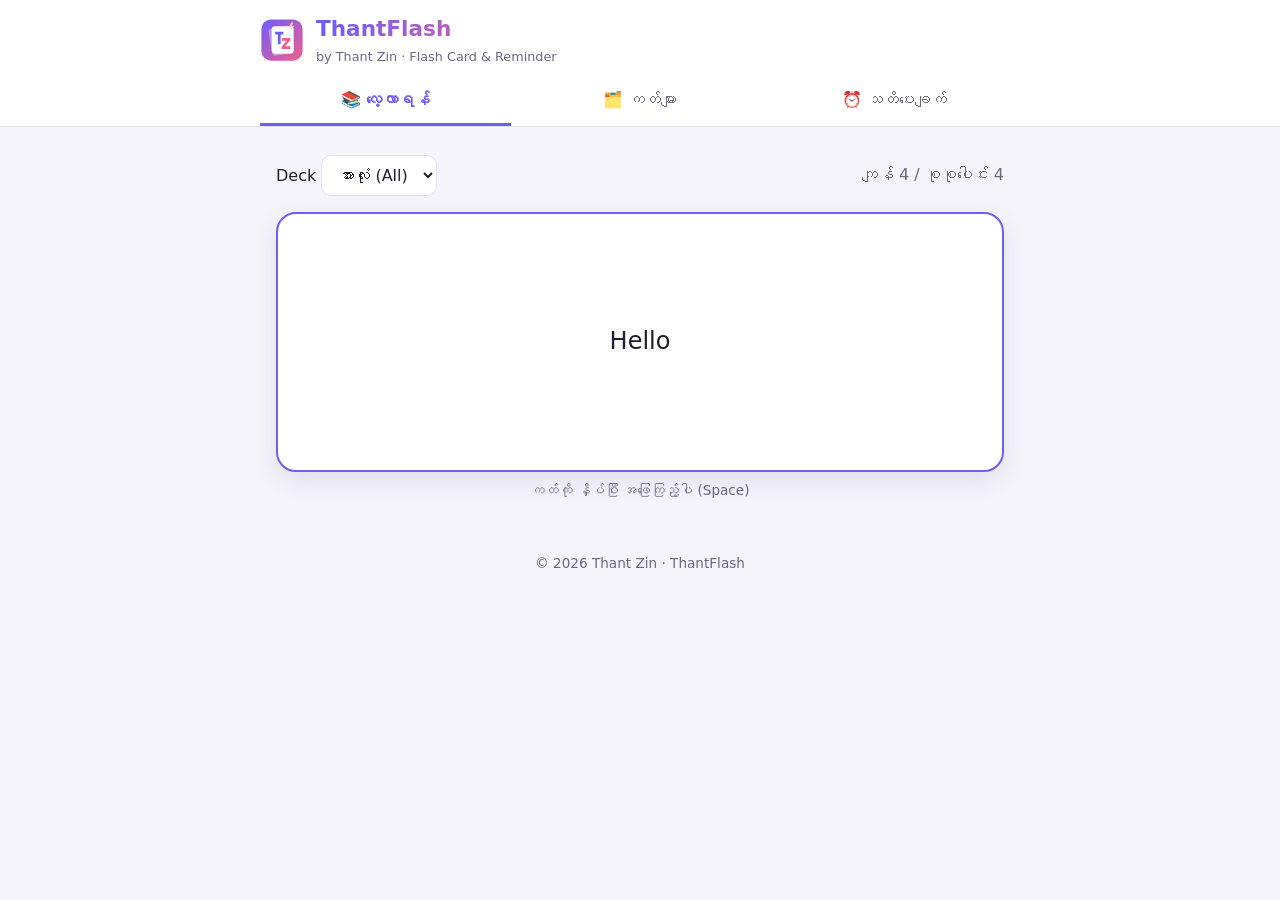
<file: index.html>
<!doctype html>
<html lang="my">
<head>
  <meta charset="utf-8">
  <meta name="viewport" content="width=device-width, initial-scale=1">
  <title>ThantFlash</title>
  <meta name="description" content="Thant Zin's flash cards and reminders">
  <meta name="theme-color" content="#6d5dfc">
  <link rel="icon" href="assets/logo.svg" type="image/svg+xml">
  <link rel="manifest" href="manifest.webmanifest">
  <link rel="stylesheet" href="style.css">
</head>
<body>
  <header class="topbar">
    <div class="brand">
      <img src="assets/logo.svg" alt="Thant Zin logo" width="44" height="44">
      <div>
        <h1>ThantFlash</h1>
        <p class="tagline">by Thant Zin · Flash Card &amp; Reminder</p>
      </div>
    </div>
    <nav class="tabs" role="tablist">
      <button class="tab active" data-tab="study" role="tab">📚 လေ့လာရန်</button>
      <button class="tab" data-tab="cards" role="tab">🗂️ ကတ်များ</button>
      <button class="tab" data-tab="reminders" role="tab">⏰ သတိပေးချက်</button>
    </nav>
  </header>

  <main>
    <!-- STUDY -->
    <section id="study" class="panel active">
      <div class="row between">
        <label>Deck
          <select id="studyDeck"></select>
        </label>
        <span id="studyStats" class="muted"></span>
      </div>

      <div id="studyArea">
        <div class="card-scene">
          <div id="flashcard" class="flashcard" tabindex="0" aria-live="polite">
            <div class="face front"><span id="cardFront"></span></div>
            <div class="face back"><span id="cardBack"></span></div>
          </div>
        </div>
        <p class="hint muted">ကတ်ကို နှိပ်ပြီး အဖြေကြည့်ပါ (Space)</p>
        <div id="gradeButtons" class="grade hidden">
          <button class="btn again" data-grade="0">😣 မသိ <small>(1)</small></button>
          <button class="btn hard" data-grade="1">🤔 ခက် <small>(2)</small></button>
          <button class="btn good" data-grade="2">🙂 သိ <small>(3)</small></button>
          <button class="btn easy" data-grade="3">😎 လွယ် <small>(4)</small></button>
        </div>
      </div>
      <div id="studyEmpty" class="empty hidden">
        🎉 ဒီနေ့အတွက် ပြန်လေ့လာရမယ့် ကတ် မရှိတော့ပါ။
        <button id="studyAll" class="btn">အကုန်ထပ်လေ့လာမယ်</button>
      </div>
    </section>

    <!-- CARDS -->
    <section id="cards" class="panel">
      <form id="cardForm" class="box">
        <h2>ကတ်အသစ်ထည့်ရန်</h2>
        <input id="cardDeck" list="deckList" placeholder="Deck (ဥပမာ English)" required>
        <datalist id="deckList"></datalist>
        <textarea id="cardFrontIn" rows="2" placeholder="အရှေ့ (မေးခွန်း)" required></textarea>
        <textarea id="cardBackIn" rows="2" placeholder="အနောက် (အဖြေ)" required></textarea>
        <input type="hidden" id="cardId">
        <div class="row">
          <button class="btn primary" type="submit">သိမ်းမယ်</button>
          <button class="btn" type="reset" id="cardCancel">ရှင်းမယ်</button>
        </div>
      </form>

      <div class="row between">
        <input id="cardSearch" type="search" placeholder="🔍 ရှာရန်">
        <div class="row">
          <button class="btn" id="exportBtn">⬇️ Export</button>
          <label class="btn">⬆️ Import<input id="importFile" type="file" accept=".json,.tsv,.txt,application/json,text/plain,text/tab-separated-values" hidden></label>
        </div>
      </div>
      <ul id="cardList" class="list"></ul>
    </section>

    <!-- REMINDERS -->
    <section id="reminders" class="panel">
      <form id="reminderForm" class="box">
        <h2>သတိပေးချက်အသစ်</h2>
        <input id="remTitle" placeholder="ဘာကို သတိပေးရမလဲ" required>
        <div class="row">
          <input id="remTime" type="datetime-local" required>
          <select id="remRepeat">
            <option value="none">တစ်ကြိမ်</option>
            <option value="daily">နေ့တိုင်း</option>
            <option value="weekly">အပတ်တိုင်း</option>
          </select>
        </div>
        <div class="row">
          <button class="btn primary" type="submit">ထည့်မယ်</button>
          <button class="btn" type="button" id="notifyBtn">🔔 Notification ခွင့်ပြုရန်</button>
        </div>
        <p class="muted small">App ဖွင့်ထားစဉ် သတိပေးပါမယ်။ ဖုန်းပိတ်ထားရင်တောင် လိုချင်ရင် 📅 ခလုတ်နဲ့ Google Calendar ထဲ ထည့်ပါ။</p>
      </form>
      <ul id="reminderList" class="list"></ul>
    </section>
  </main>

  <div id="toast" class="toast" role="status"></div>
  <footer class="muted small">© <span id="year"></span> Thant Zin · ThantFlash</footer>

  <script src="app.js"></script>
</body>
</html>
</file>
<file: style.css>
:root {
  --bg: #f5f4fb;
  --surface: #ffffff;
  --text: #1f1d2b;
  --muted: #6b6880;
  --border: #e4e2f0;
  --primary: #6d5dfc;
  --accent: #f25f8c;
  --again: #e5484d;
  --hard: #f5a524;
  --good: #30a46c;
  --easy: #0091ff;
  --shadow: 0 8px 24px rgba(40, 30, 90, .10);
}
@media (prefers-color-scheme: dark) {
  :root {
    --bg: #14131c;
    --surface: #1f1d2b;
    --text: #eceaf6;
    --muted: #a09db5;
    --border: #2f2c40;
    --shadow: 0 8px 24px rgba(0, 0, 0, .4);
  }
}

* { box-sizing: border-box; }
body {
  margin: 0;
  font-family: "Pyidaungsu", "Noto Sans Myanmar", system-ui, -apple-system, "Segoe UI", sans-serif;
  background: var(--bg);
  color: var(--text);
  line-height: 1.6;
}
.hidden { display: none !important; }
.muted { color: var(--muted); }
.small { font-size: .85rem; }

.topbar {
  position: sticky; top: 0; z-index: 5;
  background: var(--surface);
  border-bottom: 1px solid var(--border);
  padding: 12px 16px 0;
}
.brand { display: flex; gap: 12px; align-items: center; max-width: 760px; margin: 0 auto; }
.brand h1 {
  margin: 0; font-size: 1.35rem;
  background: linear-gradient(90deg, var(--primary), var(--accent));
  -webkit-background-clip: text; background-clip: text; color: transparent;
}
.tagline { margin: 0; font-size: .8rem; color: var(--muted); }
.tabs { display: flex; gap: 4px; max-width: 760px; margin: 10px auto 0; overflow-x: auto; }
.tab {
  flex: 1; border: 0; background: none; color: var(--muted);
  padding: 10px 8px; font: inherit; cursor: pointer;
  border-bottom: 3px solid transparent; white-space: nowrap;
}
.tab.active { color: var(--primary); border-bottom-color: var(--primary); font-weight: 600; }

main { max-width: 760px; margin: 0 auto; padding: 16px; }
.panel { display: none; }
.panel.active { display: block; }

.row { display: flex; gap: 8px; align-items: center; flex-wrap: wrap; }
.row.between { justify-content: space-between; margin: 12px 0; }

input, select, textarea {
  font: inherit; color: inherit;
  background: var(--surface);
  border: 1px solid var(--border);
  border-radius: 10px; padding: 9px 12px;
  min-width: 0;
}
textarea { resize: vertical; width: 100%; }
.box input:not([type=hidden]), .box textarea { width: 100%; }
.box .row input { flex: 1; width: auto; }
input:focus, select:focus, textarea:focus { outline: 2px solid var(--primary); outline-offset: 1px; }

.btn {
  font: inherit; cursor: pointer;
  border: 1px solid var(--border); background: var(--surface); color: var(--text);
  border-radius: 10px; padding: 8px 14px;
}
.btn:hover { border-color: var(--primary); }
.btn.primary { background: var(--primary); border-color: var(--primary); color: #fff; }
.btn.danger { color: var(--again); }

.box {
  background: var(--surface); border: 1px solid var(--border);
  border-radius: 16px; padding: 16px; box-shadow: var(--shadow);
  display: grid; gap: 10px;
}
.box h2 { margin: 0; font-size: 1.05rem; }

/* flash card */
.card-scene { perspective: 1200px; margin: 16px 0 8px; }
.flashcard {
  position: relative; height: 260px; cursor: pointer;
  transform-style: preserve-3d; transition: transform .5s;
  outline: none;
}
.flashcard.flipped { transform: rotateY(180deg); }
.face {
  position: absolute; inset: 0;
  display: flex; align-items: center; justify-content: center; text-align: center;
  padding: 24px; border-radius: 20px;
  backface-visibility: hidden; -webkit-backface-visibility: hidden;
  font-size: 1.5rem; white-space: pre-wrap; overflow-wrap: anywhere; overflow: auto;
  box-shadow: var(--shadow);
}
.front { background: var(--surface); border: 2px solid var(--primary); }
.back {
  background: linear-gradient(135deg, var(--primary), var(--accent));
  color: #fff; transform: rotateY(180deg);
}
.hint { text-align: center; margin: 4px 0 12px; font-size: .85rem; }
.grade { display: grid; grid-template-columns: repeat(4, 1fr); gap: 8px; }
.grade .btn { color: #fff; border: 0; padding: 10px 4px; }
.grade small { opacity: .8; }
.again { background: var(--again) !important; }
.hard { background: var(--hard) !important; }
.good { background: var(--good) !important; }
.easy { background: var(--easy) !important; }
@media (max-width: 480px) {
  .grade { grid-template-columns: repeat(2, 1fr); }
  .flashcard { height: 220px; }
  .face { font-size: 1.25rem; }
}
/* long cards (example sentences, grammar notes) read better smaller and left-aligned */
.flashcard.long .face { font-size: 1rem; line-height: 1.6; text-align: left; align-items: flex-start; }

.empty { text-align: center; padding: 40px 16px; display: grid; gap: 12px; justify-items: center; }

/* lists */
.list { list-style: none; padding: 0; margin: 0; display: grid; gap: 8px; }
.list li {
  background: var(--surface); border: 1px solid var(--border);
  border-radius: 12px; padding: 10px 12px;
  display: flex; gap: 10px; align-items: center;
}
.list .body { flex: 1; min-width: 0; }
.list .title { font-weight: 600; overflow-wrap: anywhere; }
.list .sub { color: var(--muted); font-size: .85rem; overflow-wrap: anywhere; }
.list .actions { display: flex; gap: 4px; }
.list .actions a { text-decoration: none; font-size: 1.1rem; padding: 4px; }
.list .actions button { border: 0; background: none; cursor: pointer; font-size: 1.1rem; padding: 4px; }
.list li.done { opacity: .55; }
.list li.due { border-color: var(--accent); }
.tag {
  display: inline-block; font-size: .75rem; padding: 0 8px; border-radius: 99px;
  background: color-mix(in srgb, var(--primary) 15%, transparent); color: var(--primary);
}

.toast {
  position: fixed; left: 50%; bottom: 24px; transform: translateX(-50%) translateY(120px);
  background: var(--text); color: var(--bg); padding: 10px 18px; border-radius: 12px;
  transition: transform .3s; max-width: calc(100% - 32px); z-index: 10;
}
.toast.show { transform: translateX(-50%) translateY(0); }

footer { text-align: center; padding: 24px 16px; }
</file>
